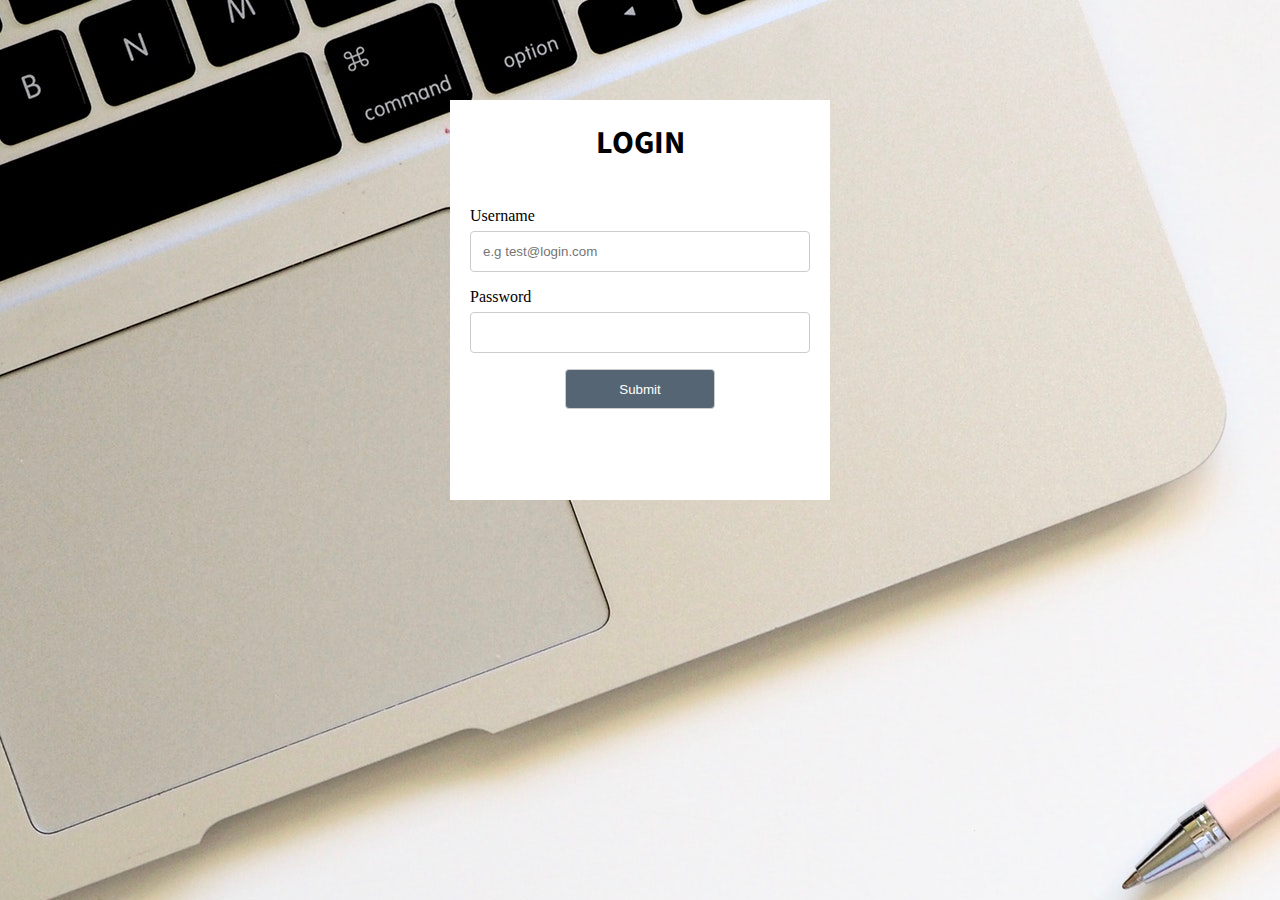
<file: index.html>
<!DOCTYPE html>
<html>
    <head>
        <title>Hire Me!</title>
        <link rel="stylesheet" href="styles/login.css" type="text/css" />
        <!--<script src="https://ajax.googleapis.com/ajax/libs/jquery/2.1.4/jquery.min.js"></script>-->
        <script src="https://code.jquery.com/jquery-3.1.1.js"></script>
        <!--<script type="text/javascript" src="loadpages.js"></script>-->
        <script type="text/javascript" src="scripts/login.js"></script>
    </head>
    <body>
        <main>
            <div class="container">
                <h1>LOGIN</h1>
                <div class="group">
                    <form action="php/login.php" method="POST">
                        <label for="usrname">Username</label>
                        <input type="email" id="username" name="username" placeholder="e.g test@login.com" required/>
                    
                        <label for="psw">Password</label>
                        <input type="password" id="password" name="password" title="Must contain at least one number, one uppercase and lowercase letter, and at least 8 characters" required/>
                        
                        <input type="submit" value="Submit"/>
                    </form>
                </div>
            </div>
            
            <div id="message">
                <h3>Password must contain the following:</h3>
                <p id="letter" class="invalid">A <b>lowercase</b> letter</p>
                <p id="capital" class="invalid">A <b>capital (uppercase)</b> letter</p>
                <p id="number" class="invalid">A <b>number</b></p>
                <p id="length" class="invalid">Minimum <b>8 characters</b></p>
            </div>
        </main>
    </body>
</html>
</file>
<file: styles/login.css>
@import url('https://fonts.googleapis.com/css?family=Source+Sans+Pro');

body{
    margin: 0 auto;
    padding: 0;
    height: 100%;
    background-image: url(login.jpeg);
}

/* Style all input fields */
input {
    width: 100%;
    padding: 12px;
    border: 1px solid #ccc;
    border-radius: 4px;
    box-sizing: border-box;
    margin-top: 6px;
    margin-bottom: 16px;
    display: block;
}

/* Style the submit button */
input[type=submit] {
    width: 150px;
    height: 40px;
    background-color: #566573;
    color: white;
    display: block;
    margin: 0 auto;
}

/* Style the container for the login feilds */
.container {
    margin: 100px 450px;
    background-color: #FFFFFF;
    height: 400px;
}

/* Centers the login heading */
h1{
    padding-top: 20px;
    text-align: center;
    font-family: 'Source Sans Pro', sans-serif;
}

/* Style the container for the input fields */
.group{
    padding: 20px;
}

/* The message box is shown when the user clicks on the password field */
#message {
    display:none;
    background: #f1f1f1;
    color: #000;
    position: relative;
    padding: 20px;
    margin-top: 10px;
}

#message p {
    padding: 10px 35px;
    font-size: 18px;
}

/* Add a green text color and a checkmark when the requirements are right */
.valid {
    color: green;
}

/* Add a red text color and an "x" when the requirements are wrong */
.invalid {
    color: red;
}
</file>
